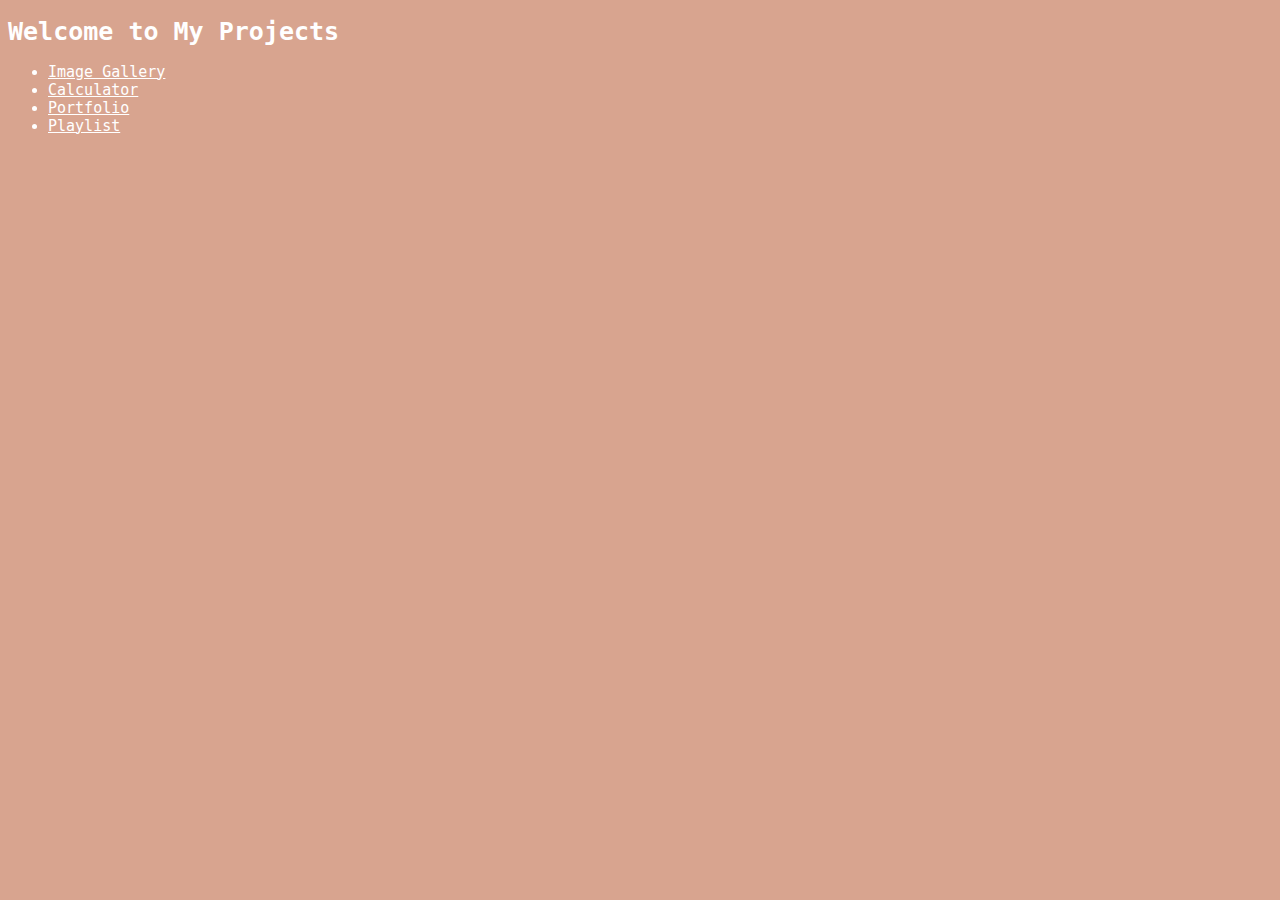
<file: index.html>
<!DOCTYPE html>
<html>
<head>
  <link rel = "stylesheet" href="styles.css">
  <title>CodeAlpha Tasks</title>
</head>
<body>
  <h1>Welcome to My Projects</h1>
  <ul>
    <li><a href="CodeAlpha_ImageGallery/">Image Gallery</a></li>
    <li><a href="CodeAlpha_Calculator/">Calculator</a></li>
    <li><a href="CodeAlpha_Portfolio/">Portfolio</a></li>
    <li><a href="CodeAlpha_Playlist/">Playlist</a></li>
  </ul>
</body>
</html>
</file>
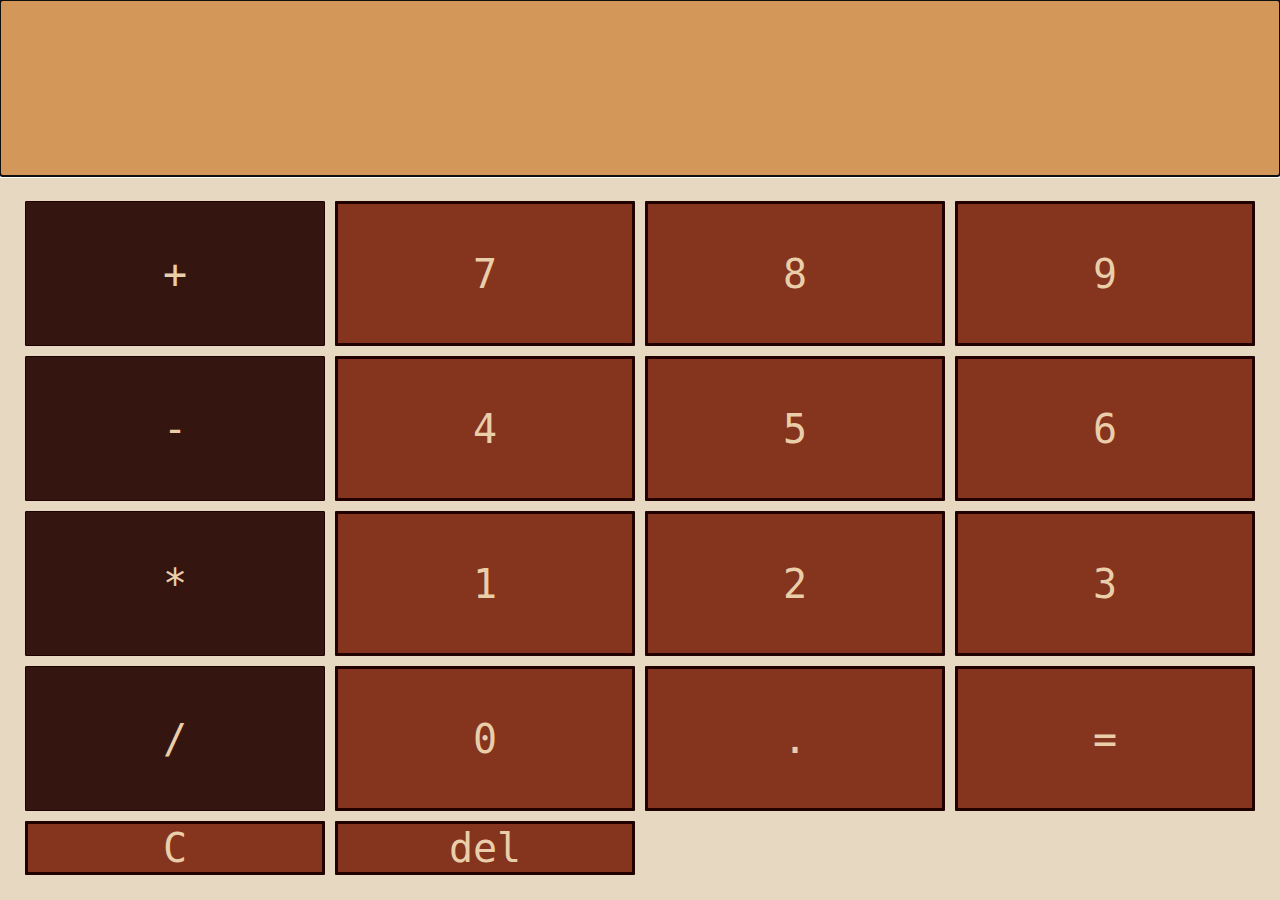
<file: CodeAlpha_Calculator/index.html>
<!DOCTYPE html>
<html>
    <head>
        <link rel = "stylesheet" href="style2.css">
        <title>Calculator</title>
        <meta charset = "UTF-8">
        <meta name = "viewport" content = "width=device-width, initial scale = 1.0">
    </head>
    <body>
        <div id = "calculator">
            <input id = "display" readonly>
            <div id = "keys">
                <button onclick = "appendToDisplay('+')" class="operator-btn">+</button>
                <button onclick = "appendToDisplay('7')">7</button>
                <button onclick = "appendToDisplay('8')">8</button>
                <button onclick = "appendToDisplay('9')">9</button>
                <button onclick = "appendToDisplay('-')" class="operator-btn">-</button>
                <button onclick = "appendToDisplay('4')">4</button>
                <button onclick = "appendToDisplay('5')">5</button>
                <button onclick = "appendToDisplay('6')">6</button>
                <button onclick = "appendToDisplay('*')" class="operator-btn">*</button>
                <button onclick = "appendToDisplay('1')">1</button>
                <button onclick = "appendToDisplay('2')">2</button>
                <button onclick = "appendToDisplay('3')">3</button>
                <button onclick = "appendToDisplay('/')" class="operator-btn">/</button>
                <button onclick = "appendToDisplay('0')">0</button>
                <button onclick = "appendToDisplay('.')">.</button>
                <button onclick = "calculate()">=</button>
                <button onclick = "clearDisplay()">C</button>
                <button onclick = "deleteLastfromDisplay()">del</button>
            </div>
        </div>
        <script src = script2.js></script>
    </body>
</html>
</file>
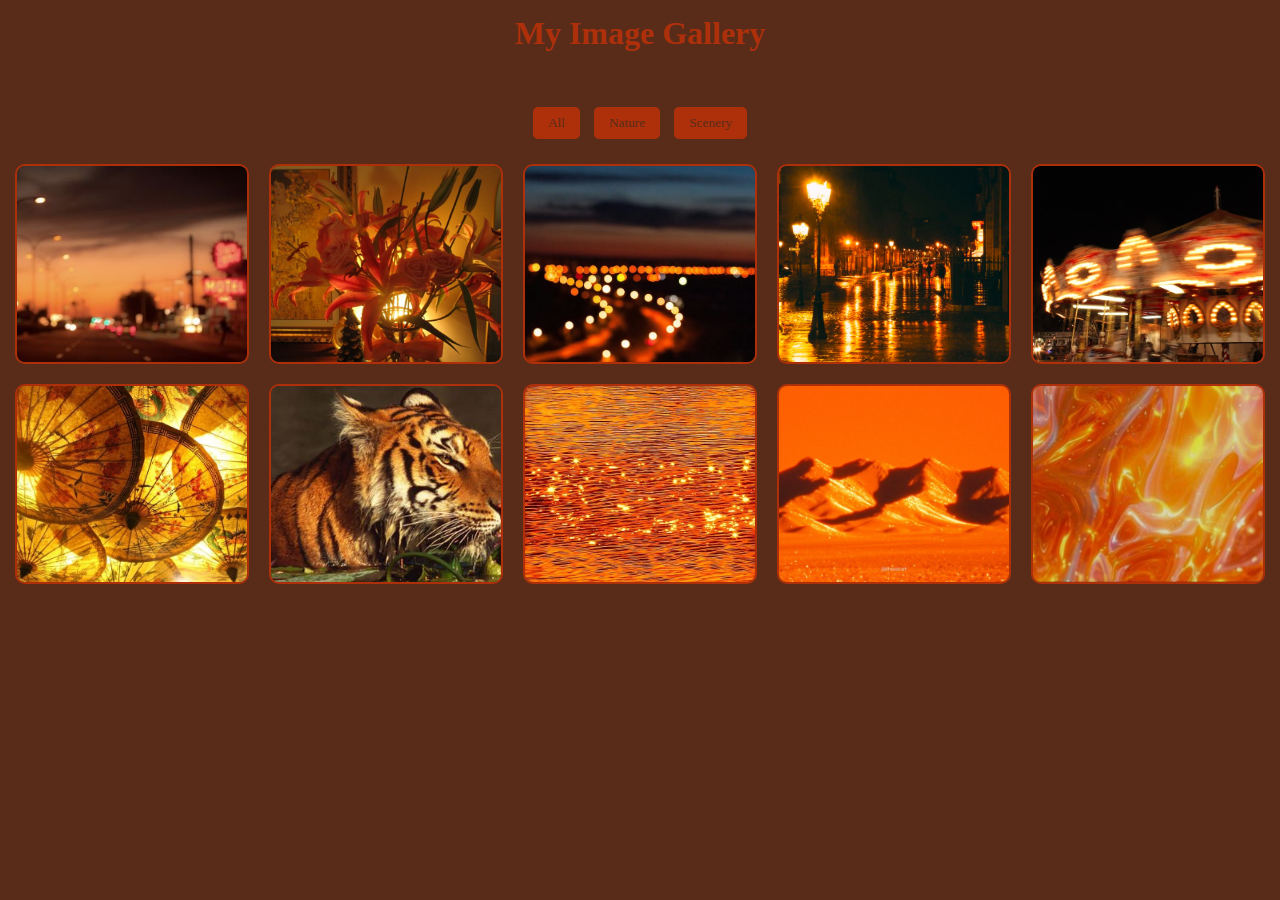
<file: CodeAlpha_ImageGallery/index.html>
<!DOCTYPE html>
<html>
<head>
    <title>Image Gallery</title>
    <link rel = "stylesheet" href = "style.css">
</head>
<body>
    <h1>My Image Gallery</h1>
    <div class = "filters">
        <button data-filter="all">All</button>
        <button data-filter="nature">Nature</button>
        <button data-filter="scenery">Scenery</button>
    </div>
    <div class="gallery">
        <img src = "zimg1.jpg" alt="" data-category="scenery">
        <img src = "zimg2.jpg" alt="" data-category="nature">
        <img src = "zimg3.jpg" alt="" data-category="scenery">
        <img src = "zimg4.jpg" alt="" data-category="scenery">
        <img src = "zimg5.jpg" alt="" data-category="scenery">
        <img src = "zimg6.jpg" alt="" data-category="scenery">
        <img src = "zimg7.jpg" alt="" data-category="nature">
        <img src = "zimg8.jpg" alt="" data-category="nature">
        <img src = "zimg9.jpg" alt="" data-category="scenery">
        <img src = "zimg10.jpg" alt="" data-category="scenery">
    </div>
    <div class = "lightbox" id = "lightbox">
        <span class = "close">&times;</span>
        <span class="nav prev">&#10094</span>
        <img id = "lightbox-img">
        <span class="nav next">&#10095;</span>
    </div>
    <script src = "script.js"></script>
</body>
</html>
</file>
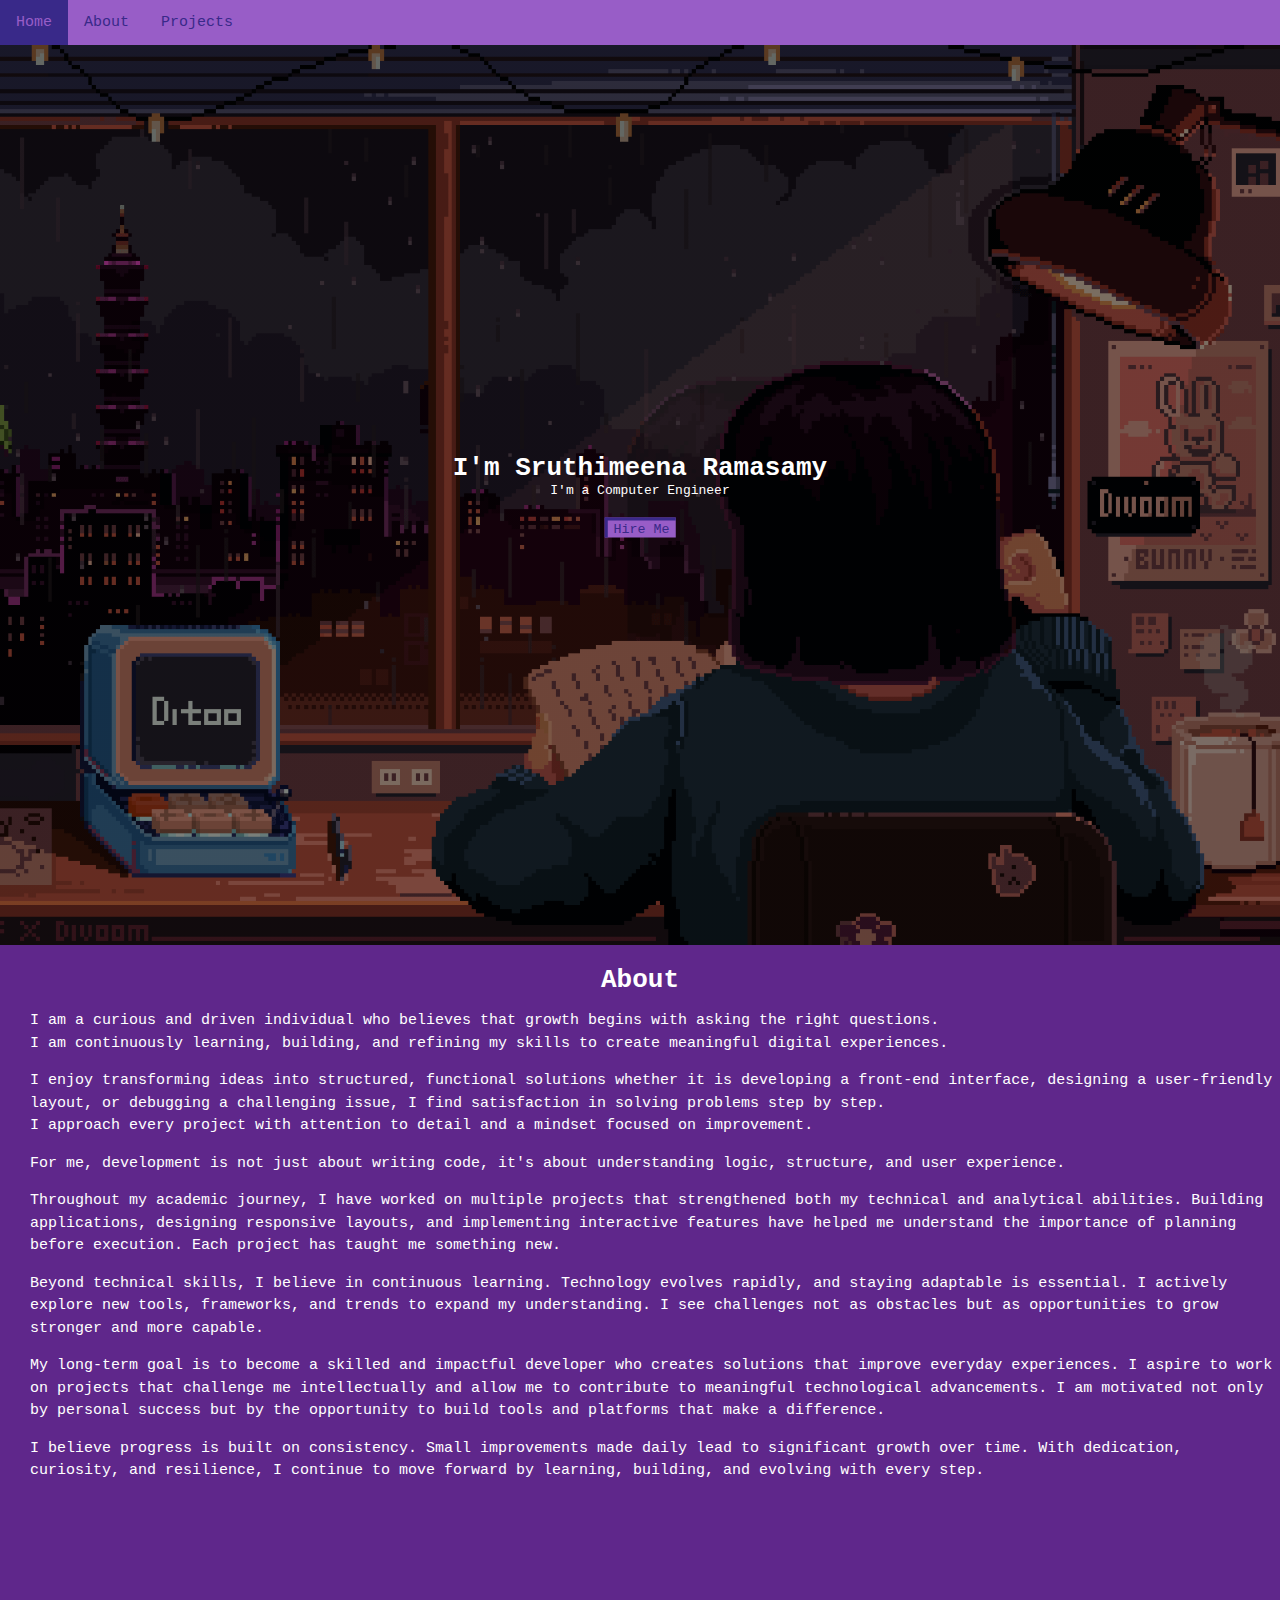
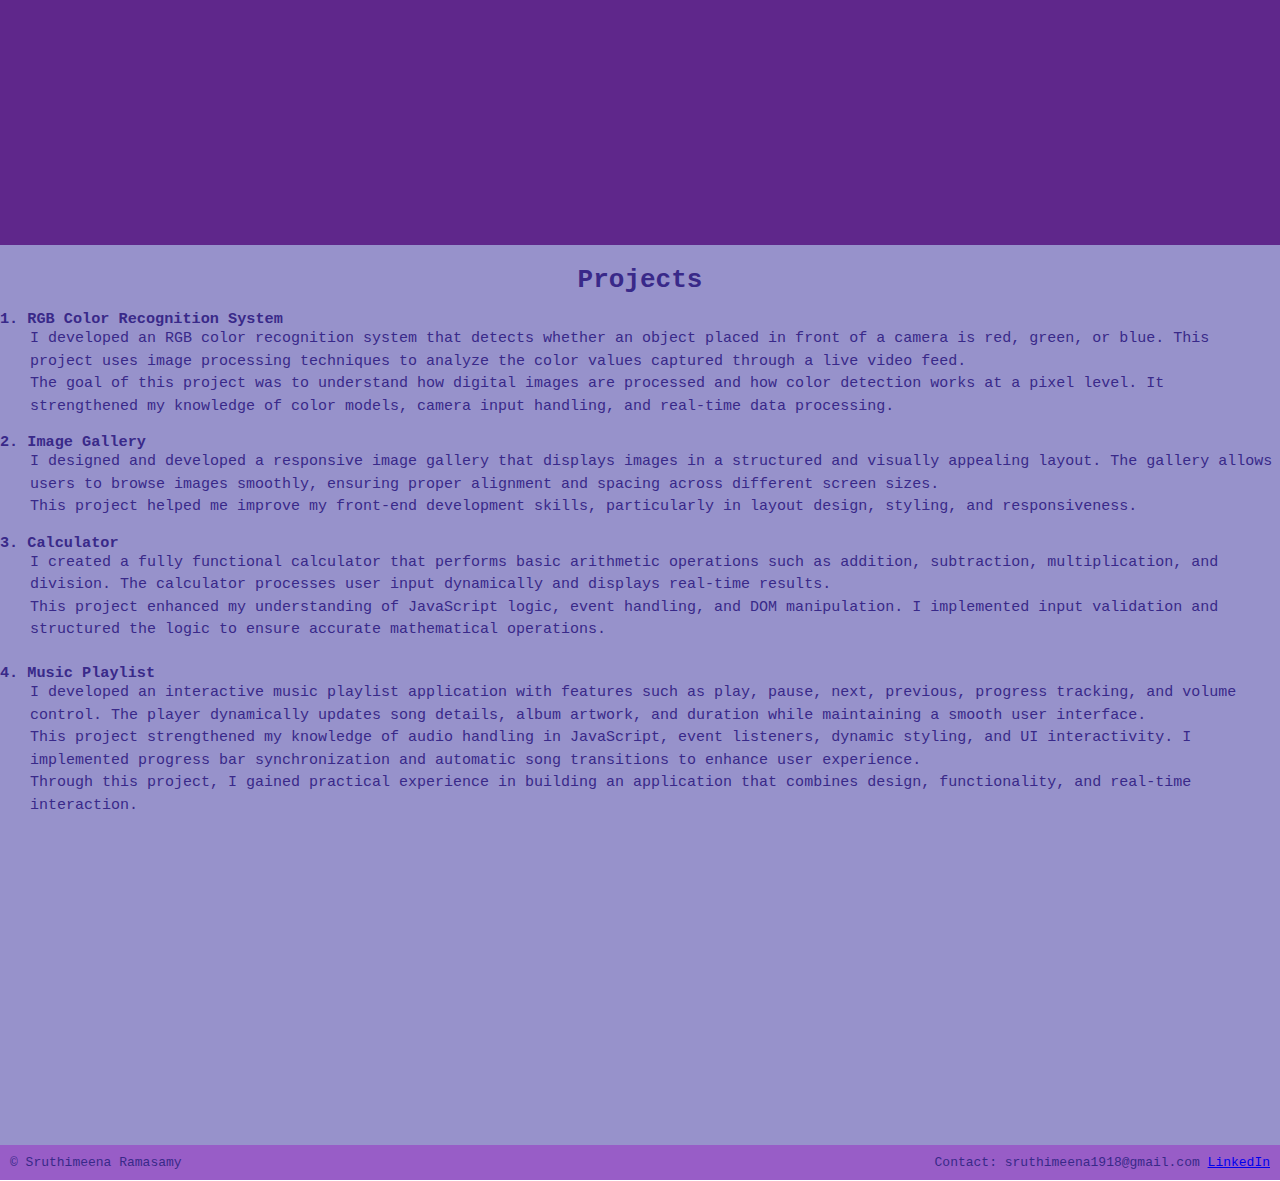
<file: CodeAlpha_Portfolio/index.html>
<!DOCTYLE html>
<html>
    <head>
        <title>Portfolio</title>
        <meta name = "viewport" content = "width=device-width, initial-scale=1">
        <link rel="stylesheet" href="style3.css">
    </head>
    <body>
        <div class = "nav">
            <a class="active" id="gotohome">Home</a>
            <a id="gotoabout">About</a>
            <a id="gotop">Projects</a>
        </div>
        <div class="hero-img" id="home">
            <div class="hero-text">
                <h1>I'm Sruthimeena Ramasamy</h1>
                <p>I'm a Computer Engineer</p>
                <button id="hire">Hire Me</button>
            </div>
        </div>
        <div id="about" class="about">
            <h1><b>About</b></h1>
            <p>I am a curious and driven individual who believes that growth begins with asking the right questions.</p><p>I am continuously learning, building, and refining my skills to create meaningful digital experiences.</p>
            <br>
            <p>I enjoy transforming ideas into structured, functional solutions whether it is developing a front-end interface, designing a user-friendly layout, or debugging a challenging issue, I find satisfaction in solving problems step by step. </p><p>I approach every project with attention to detail and a mindset focused on improvement. </p>
            <br>
            <p>For me, development is not just about writing code, it's about understanding logic, structure, and user experience.</p>
            <br>
            <p>Throughout my academic journey, I have worked on multiple projects that strengthened both my technical and analytical abilities. Building applications, designing responsive layouts, and implementing interactive features have helped me understand the importance of planning before execution. Each project has taught me something new.</p>
            <br>
            <p>Beyond technical skills, I believe in continuous learning. Technology evolves rapidly, and staying adaptable is essential. I actively explore new tools, frameworks, and trends to expand my understanding. I see challenges not as obstacles but as opportunities to grow stronger and more capable.</p>
            <br>
            <p>My long-term goal is to become a skilled and impactful developer who creates solutions that improve everyday experiences. I aspire to work on projects that challenge me intellectually and allow me to contribute to meaningful technological advancements. I am motivated not only by personal success but by the opportunity to build tools and platforms that make a difference.</p>
            <br>
            <p>I believe progress is built on consistency. Small improvements made daily lead to significant growth over time. With dedication, curiosity, and resilience, I continue to move forward by learning, building, and evolving with every step.</p>
        </div>
        <div id="projects" class="projects">
            <h1><b>Projects</b></h1>
            <h3><b>1. RGB Color Recognition System</b></h3>
            <p>I developed an RGB color recognition system that detects whether an object placed in front of a camera is red, green, or blue. This project uses image processing techniques to analyze the color values captured through a live video feed.</p>
            <p>The goal of this project was to understand how digital images are processed and how color detection works at a pixel level. It strengthened my knowledge of color models, camera input handling, and real-time data processing.</p>
            <br>
            <h3><b>2. Image Gallery</b></h3>
            <p>I designed and developed a responsive image gallery that displays images in a structured and visually appealing layout. The gallery allows users to browse images smoothly, ensuring proper alignment and spacing across different screen sizes.</p>
            <p>This project helped me improve my front-end development skills, particularly in layout design, styling, and responsiveness. </p>
            <br>
            <h3><b>3. Calculator</b></h3>
            <p>I created a fully functional calculator that performs basic arithmetic operations such as addition, subtraction, multiplication, and division. The calculator processes user input dynamically and displays real-time results.</p>
            <p>This project enhanced my understanding of JavaScript logic, event handling, and DOM manipulation. I implemented input validation and structured the logic to ensure accurate mathematical operations.<p>
            <br>
            <h3><b>4. Music Playlist</b></h3>
            <p>I developed an interactive music playlist application with features such as play, pause, next, previous, progress tracking, and volume control. The player dynamically updates song details, album artwork, and duration while maintaining a smooth user interface.</p>
            <p>This project strengthened my knowledge of audio handling in JavaScript, event listeners, dynamic styling, and UI interactivity. I implemented progress bar synchronization and automatic song transitions to enhance user experience.</p>
            <p>Through this project, I gained practical experience in building an application that combines design, functionality, and real-time interaction.</p>
        </div>
        <div class="container-float">
            <div class="left-float">© Sruthimeena Ramasamy</div>
            <div class="right-float">Contact: sruthimeena1918@gmail.com <a href="https://www.linkedin.com/in/sruthimeena-ramasamy?utm_source=share&utm_campaign=share_via&utm_content=profile&utm_medium=android_app">LinkedIn</a></div>
        </div>

        <script src="script3.js"></script>
    </body>

</html>
</file>
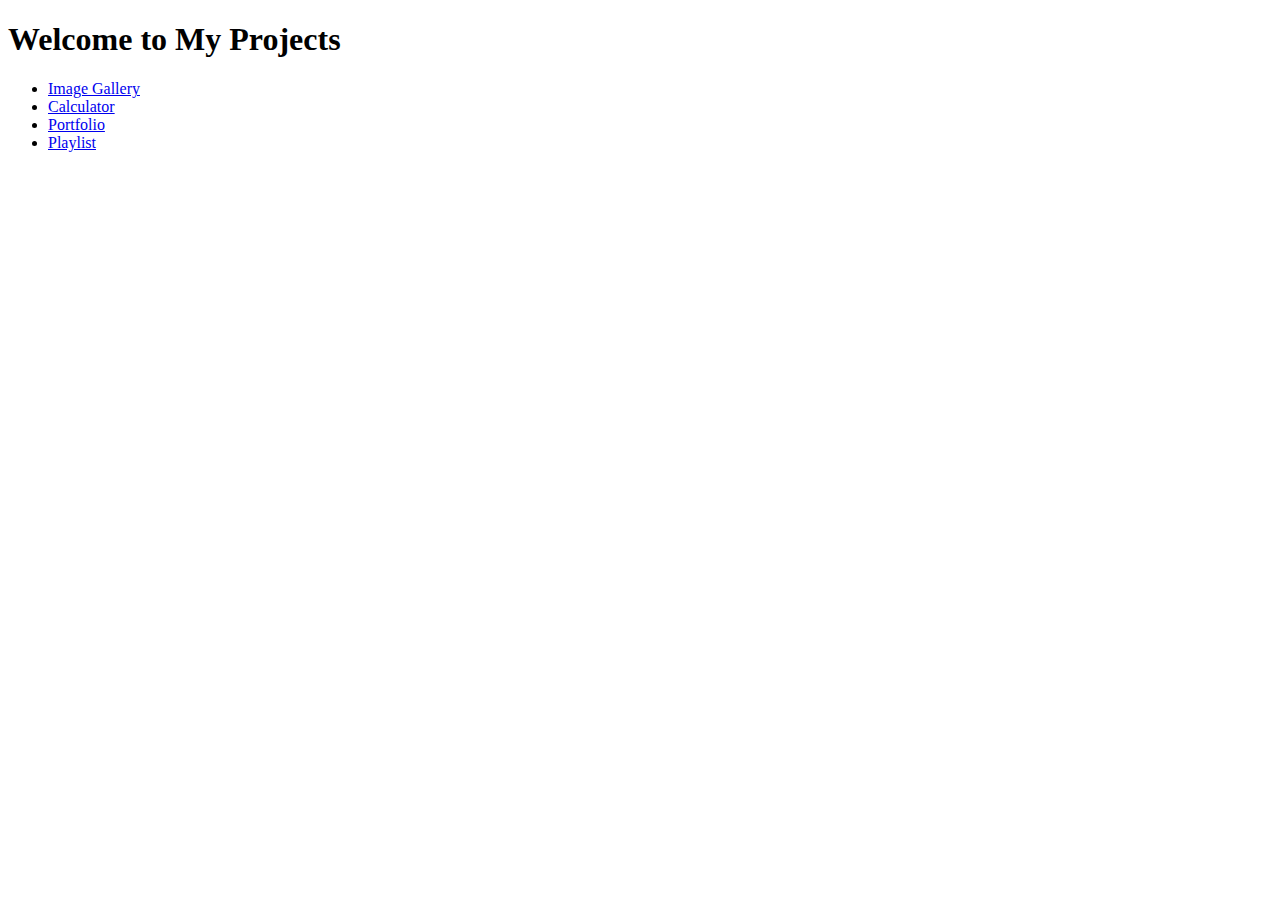
<file: 00-index.html>
<!DOCTYPE html>
<html>
<head>
  <title>CodeAlpha Tasks</title>
</head>
<body>
  <h1>Welcome to My Projects</h1>
  <ul>
    <li><a href="CodeAlpha_ImageGallery/">Image Gallery</a></li>
    <li><a href="CodeAlpha_Calculator/">Calculator</a></li>
    <li><a href="CodeAlpha_Portfolio/">Portfolio</a></li>
    <li><a href="CodeAlpha_Playlist/">Playlist</a></li>
  </ul>
</body>
</html>
</file>
<file: styles.css>
*{
  background-color: #d8a48f;
  color: white;
  font-family: monospace;
  font-size: 15px;
}
h1 {
  font-size: 25px;
  justify-content: center
}
</file>
<file: CodeAlpha_Calculator/style2.css>
* {
    margin: 0;
}
#body{
    margin:0;
    padding:0;
    justify-content:center;
    align-items: center;
    height:100vh;
    width:100vw;
}

#calculator{
    background-color:#e6d8c1;
    font-family: 'Trebuchet MS', 'Lucida Sans Unicode', 'Lucida Grande', 'Lucida Sans', Arial, sans-serif;
    width:100vw;
    overflow:hidden;
    height:100vh;
    margin: 0;
    display:flex;
    flex-direction: column;

}

#display{
    width: 100%;
    padding: 60px;
    font-size: 3rem;
    text-align: right;
    background-color: #d39859;
    color: #eaceaa;
    border: 1px; solide #210100;
    font-family: monospace;
    box-sizing: border-box;
    margin:0;
}

#keys{
    flex: 1;
    display:grid;
    grid-template-columns: repeat(4, 1fr);
    grid-template-rows: repeat(4, 1fr);
    gap: 10px;
    padding: 25px;
    box-sizing: border-box;
}

button{
    width:100 %;
    height:100%;
    border: 3px solid #210100;
    background-color: #85341e;
    color: #eaceaa;
    font-size: 40px;
    font-family: monospace;
    cursor: pointer;
    border-color: #210100;
    outline-color: 1px #210100;
    border-radius: 1px;
    transition: all 0.15s ease;
}

button:active{
    transform: scale(0.97);
}
.operator-btn{
    background-color: #34150f;
    border: 1px solid #210100;
}
</file>
<file: CodeAlpha_ImageGallery/style.css>
html {
    scroll-behavior: smooth;
}
* {
    margin: 0;
    padding: 0;
    box-sizing: border-box;
}

body {
    font-family: Garamond;
    padding: 15px;
    background-color: #592c1a;
    color: #fefefe;
}

h1{
    text-align: center;
    margin-bottom: 50px;
    color: #AD300A;
}

.gallery{
    display: grid;
    grid-template-columns: repeat(auto-fit, minmax(200px, 1fr));
    gap: 20px;
    animation:fadeIn 0.8s ease-in;
}

@keyframes fadeIn {
    from {
        opacity: 0;
        transform:translateY(10px);
    }
    to {
        opacity: 1;
        transform: translateY(0);
    }
}

.gallery img{
    width: 100%;
    height: 200px;
    object-fit: cover;
    border-radius: 10px;
    border: 2px solid #AD300A;
    cursor: pointer;
    transition: transform 0.3s ease, box shadow 0.3s ease, filter 0.3s ease;
}
.gallery img:hover {
    transform: scale(1.05);
    box-shadow: 0 10px 25px rgba(0,0,0,0.3);
    filter: brightness(1.1);
}

.gallery {
    overflow: hidden;
    border-radius: 5px;
}
.lightbox {
    position: fixed;
    top: 0;
    left: 0;
    width: 100%;
    height: 100%;
    background: rgba(0,0,0,0.85);
    display: none;
    align-items: center;
    justify-content: center;
    z-index: 1000;
}

.lightbox img {
    max-width: 90%;
    max-height: 80%;
    border-radius: 10px;
}

.lightbox .close {
    position: absolute;
    top: 20px;
    right: 30px;
    font-size: 40px;
    color: white;
    cursor: pointer;
}
.nav {
    position: absolute;
    top: 50%;
    font-size: 50px;
    color: white;
    cursor: pointer;
    user-select: none;
    padding: 10px;
    transform: translateY(-50%);
}
.prev {
    left: 20px;
}
.next {
    right:20px;
}
.nav:hover {
    color:#AD300A
}
@media (max-width: 600px) {
    h1 {
        font-size: 24px;
    }

    .gallery img {
        height: 160px;
    }

    .nav {
        font-size: 35px;
    }
}

.filters {
  text-align: center;
  margin-bottom: 20px;
}

.filters button {
  margin: 5px;
  padding: 8px 15px;
  border: none;
  border-radius: 5px;
  cursor: pointer;
  background:#AD300A;
  color: #592c1a;
  font-family: garamond;
}
</file>
<file: CodeAlpha_Portfolio/style3.css>
* {
    margin:0px;
    margin-right: 0px;
    font-family:monospace;
}
body, html {
    height: 100%;
    margin: 0;
    padding: 0;
    width: 100%;
    scroll-behavior: smooth;
}
.hero-img {
    background-image: linear-gradient(rgba(0,0,0,0.5), rgba(0,0,0,0.5)),url("zhero-img.gif");
    height:100%;
    width: 100%;
    background-position:center;
    background-repeat:no-repeat;
    background-size:cover;
    position:relative;
}
.hero-text{
    text-align:center;
    position:absolute;
    top:50%;
    left:50%;
    transform: translate(-50%, -50%);
    color: white;
    font-family:monospace;
}
button{
    margin-top: 20px;
    background: #985dc7;
    font-family:monospace;
    color: #392989;
    border-top-style: solid;
    border-top-color: #392989;
    border-top-width: 3px;
    border-left-style: solid;
    border-left-color: #392989;
    border-left-width: 3px;
    border-right: none;
    border-bottom: none;
}
button:hover{
    background:#392989;
    color:#985dc7;
    cursor:pointer;
    border-bottom-style: solid;
    border-bottom-color: #985dc7;
    border-bottom-width: 3px;
    border-right-style: solid;
    border-right-color: #985dc7;
    border-right-width: 3px;
    border-left: none;
    border-top: none;
}
button:active{
    background:#392989;
    color:#985dc7;
    cursor:pointer;
    border-bottom-style: solid;
    border-bottom-color: #985dc7;
    border-bottom-width: 3px;
    border-right-style: solid;
    border-right-color: #985dc7;
    border-right-width: 3px;
    border-left: none;
    border-top: none;
}
.nav {
    background-color: #985dc7;
    overflow: hidden;
    width: 100%;
}
.nav a{
    float: left;
    color: #392989;
    text-align: center;
    padding:14px 16px;
    text-decoration: none;
    font-size: 15px;
    font-family: monospace;
}
.nav a:hover{
    background-color: #392989;
    color: #985dc7;
}

.nav a:active{
    background-color: #392989;
    color:#985dc7;
}
.about{
    background-color: #5f278b;
    color: white;
    width: 100%;
    height: 100%;
}
.about h1{
    text-align:center;
    padding-top: 20px;
    padding-bottom:15px;
}
.about p{
    padding-left: 30px;
    font-size:15px;
    line-height:1.5;
}

.projects{
    background-color: #9792cb;
    color:#392989;
    width: 100%;
    height: 100%;
}
.projects h1{
    text-align: center;
    padding-top: 20px;
    padding-bottom:15px;
}
.project h3{
    padding-bottom: 10px;
    font-size: 18px;
}
.projects p{
    padding-left: 30px;
    text-align: left;
    font-size: 15px;
    line-height:1.5;
}
.left-float {
  float: left;
}

.right-float {
  float: right;
}
.container-float{
    padding: 10px 10px;
    font-family: monospace;
    background-color: #985dc7;
    color: #392989;
}
.container-float::after {
  content: "";
  display: table;
  clear: both;
}
</file>
